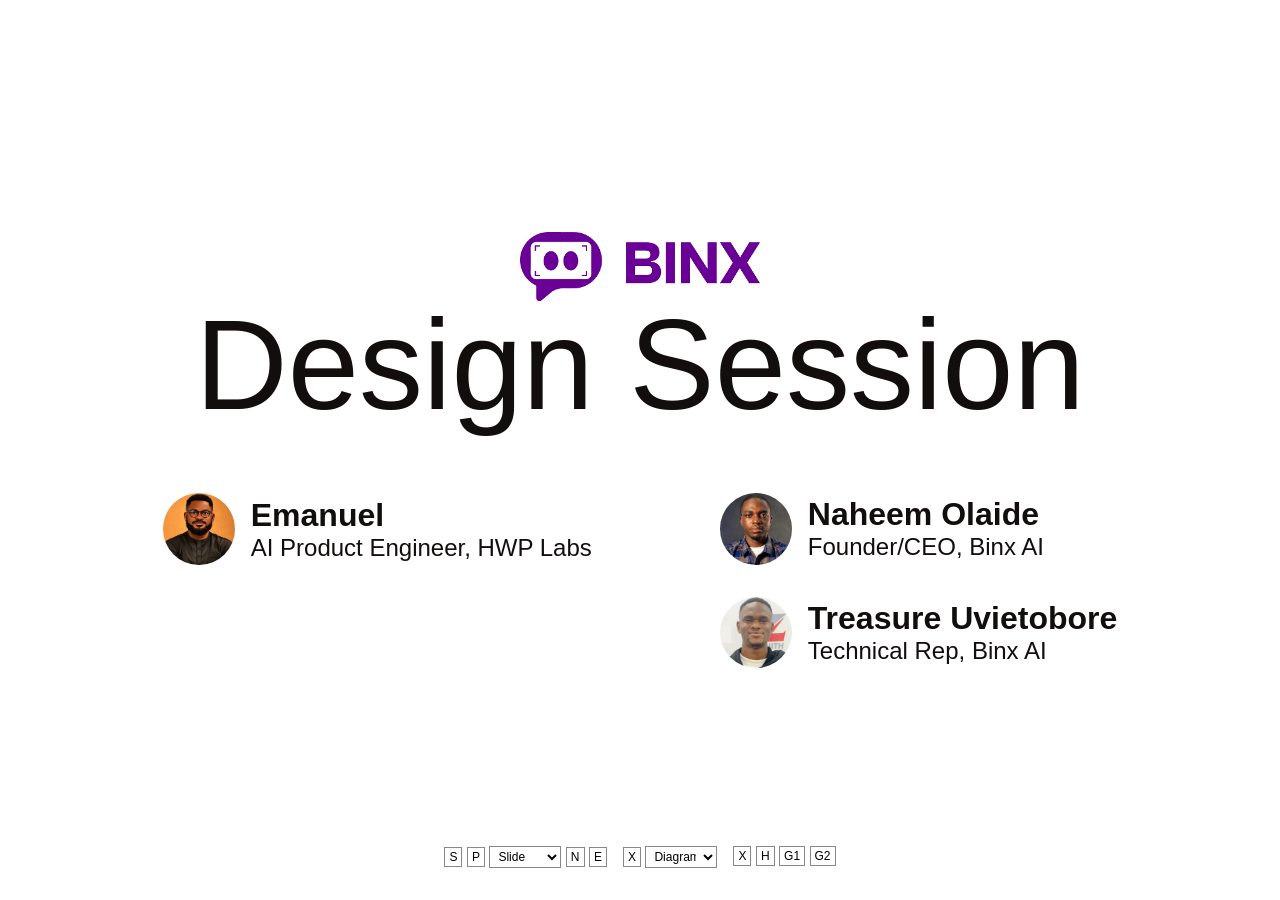
<file: cascade/index.html>
<!doctype html>
<html lang="en">
  <head>
    <meta charset="UTF-8" />
    <meta name="viewport" content="width=device-width, initial-scale=1.0" />
    <meta
      name="description"
      content="Promote Ideas, MVPs & Startups. Discuss Uses of AI in Your Field."
    />
    <meta
      name="keywords"
      content="northwind, northwind ai, northwind ai podcast, ai podcast, cascade, slide deck, pitch deck"
    />
    <meta name="creator" content="Emmanuel Tugbeh" />
    <meta name="owner" content="HWP Labs" />
    <meta name="copyright" content="2026" />
    <meta name="theme-color" content="#120e0d" />
    <!-- OpenGraph -->
    <meta
      property="og:title"
      content="Interactive, Animated, Vanilla Pitch Deck | Cascade"
    />
    <meta
      property="og:description"
      content="Promote Ideas, MVPs & Startups. Discuss Uses of AI in Your Field."
    />
    <meta
      property="og:image"
      content="https://raw.githubusercontent.com/2gbeh/./refs/heads/main/cascade/./images/social-preview.jpg"
    />
    <meta
      property="og:url"
      content="https://github.com/2gbeh/./tree/main/cascade"
    />
    <meta property="og:type" content="website" />
    <!-- Stylesheet -->
    <link type="text/css" href="./styles/base.css" rel="stylesheet" />
    <link type="text/css" href="./styles/utilities.css" rel="stylesheet" />
    <link type="text/css" href="./styles/template.css" rel="stylesheet" />
    <link type="text/css" href="./styles/components.css" rel="stylesheet" />
    <link type="image/png" href="./images/icon.png" rel="icon" />
    <title>Interactive, Animated, Vanilla Pitch Deck | Cascade</title>
  </head>
  <body>
    <main id="root">
      <section id="slide-section">
        <header class="debug_">
          <figure>
            <img src="./uploads/logo.png" alt="" class="logo" />
            <figcaption>Design Session</figcaption>
          </figure>
        </header>
        <div class="profile-container">
          <ul>
            <li>
              <figure class="profile">
                <img src="./images/avatar.png" alt="" class="avatar" />
                <figcaption>
                  <strong>Emanuel</strong>
                  <small>AI Product Engineer, HWP Labs</small>
                </figcaption>
              </figure>
            </li>
            <li class="hidden_">
              <figure class="profile">
                <img src="./uploads/avatar-nolaide.jpg" alt="" class="avatar" />
                <figcaption>
                  <strong>Naheem Olaide</strong>
                  <small>Founder/CEO, Binx AI</small>
                </figcaption>
              </figure>
              <figure class="profile">
                <img src="./uploads/avatar-tuvietobore.jpg" alt="" class="avatar" />
                <figcaption>
                  <strong>Treasure Uvietobore</strong>
                  <small>Technical Rep, Binx AI</small>
                </figcaption>
              </figure>
            </li>
          </ul>
        </div>
      </section>
      <section class="hidden" id="diagram-section">
        <img src="./images/ui-podcast.png" alt="" />
      </section>
    </main>
    <footer>
      <ul>
        <li id="slide-input-container">
          <button title="Start">S</button>
          <button title="Previous">P</button>
          <select>
            <option value="" selected disabled>Slide</option>
          </select>
          <button title="Next">N</button>
          <button title="End">E</button>
        </li>
        <li id="diagram-input-container">
          <button title="Reset">X</button>
          <select>
            <option value="" selected disabled>Diagram</option>
          </select>
        </li>
        <li id="speaker-input-container">
          <button title="Reset">X</button>
          <button title="Host">H</button>
          <button title="Guest1">G1</button>
          <button title="Guest2">G2</button>
        </li>
      </ul>
    </footer>
    <!-- Scripts -->
    <script type="text/javascript" src="./scripts/data.js"></script>
    <script type="text/javascript" src="./scripts/app.js"></script>
  </body>
</html>
</file>
<file: cascade/styles/base.css>
*,
*::before,
*::after {
  box-sizing: border-box;
  margin: 0;
  padding: 0;
}

:root {
  --white: #fff;
  --black: #120e0d;
  --background: #fff;
  --muted: #555;
  --border: #888;
  --brand: #6e0099;
}

body {
  background: var(--background);
  color: var(--black);
  font-family: -apple-system, BlinkMacSystemFont, "Segoe UI", sans-serif;
  min-height: 100vh;
  display: flex;
  flex-direction: column;
  align-items: center;
  justify-content: center;
}

a {
  color: inherit;
  text-decoration: none;
  display: inline-block;
}

ol,
ul {
  list-style-type: none;
}
</file>
<file: cascade/styles/utilities.css>
.debug {
  border: solid 1px red;
}

.hidden {
  display: none !important
}
</file>
<file: cascade/styles/template.css>
header {
  display: flex;
  align-items: center;
  justify-content: center;
}
header figure {
  display: flex;
  flex-direction: column;
  align-items: center;
}
header img {
  width: 240px;
}
header figcaption {
  text-align: center;
  font-size: 8em;
  line-height: 1em;
  font-weight: 500;
}

footer {
  position: fixed;
  bottom: 32px;
  width: 100%;
}
footer ul {
  display: flex;
  justify-content: center;
  gap: 16px;
}
footer button,
footer select {
  background-color: var(--background);
  border: 1px solid var(--border);
  padding: 2px 4px;
  font-size: 12px;
  max-width: 72px;
}
</file>
<file: cascade/styles/components.css>
.profile-container ul {
  margin-top: 4em;
  display: flex;
  justify-content: center;
  gap: 8em;
}
.profile-container ul > li {
  display: flex;
  flex-direction: column;
  gap: 32px;
}

.profile {
  display: flex;
  align-items: center;
  gap: 16px;
}
.profile img {
  width: 72px;
  border-radius: 100%;
}
.profile figcaption {
  display: flex;
  flex-direction: column;
}
.profile strong {
  font-size: 32px;
}
.profile small {
  font-size: 24px;
}
</file>
